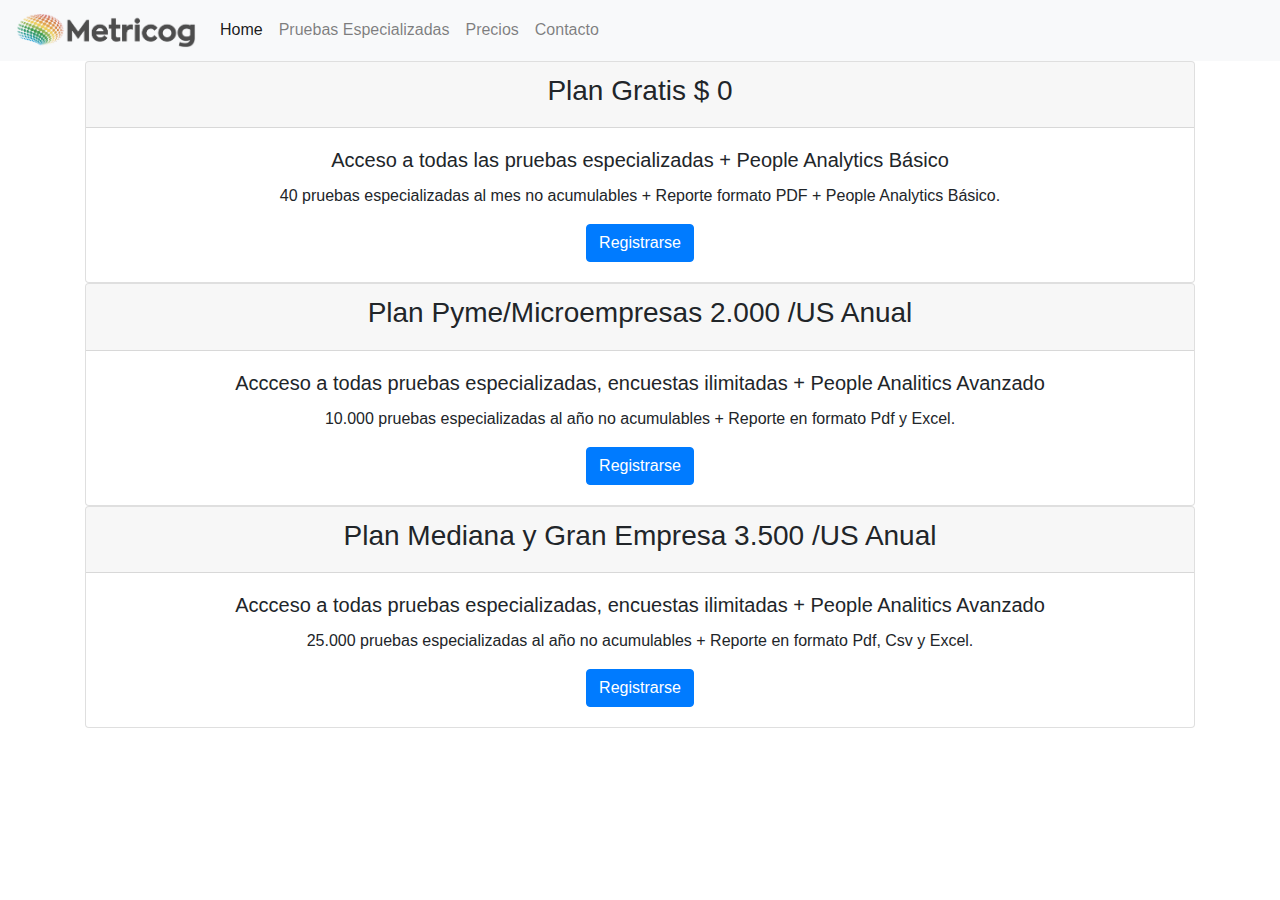
<file: precios.html>
<!doctype html>
<html lang="es">
  <head>
    <!-- Required meta tags -->
    <meta charset="utf-8">
    <meta name="viewport" content="width=device-width, initial-scale=1, shrink-to-fit=no">

    <!-- Bootstrap CSS -->
    <link rel="stylesheet" href="https://cdn.jsdelivr.net/npm/bootstrap@4.0.0/dist/css/bootstrap.min.css" integrity="sha384-Gn5384xqQ1aoWXA+058RXPxPg6fy4IWvTNh0E263XmFcJlSAwiGgFAW/dAiS6JXm" crossorigin="anonymous">
    <link href="precios.css" rel="stylesheet">
    <title>Hello, world!</title>
  </head>
  <body>
    <nav class="navbar navbar-expand-lg navbar-light bg-light">
        <a class="navbar-brand" href="#"><img src="imagenes/logometricog.png" class="logo-brand" alt="logo"></a>
        <button class="navbar-toggler" type="button" data-toggle="collapse" data-target="#navbarNav" aria-controls="navbarNav" aria-expanded="false" aria-label="Toggle navigation">
          <span class="navbar-toggler-icon"></span>
        </button>
        <div class="collapse navbar-collapse" id="navbarNav">
          <ul class="navbar-nav">
            <li class="nav-item active">
              <a class="nav-link" href="./index.html">Home <span class="sr-only">(current)</span></a>
            </li>
            <li class="nav-item">
              <a class="nav-link" href="./pruebas.html">Pruebas Especializadas </a>
            </li>
            <li class="nav-item">
              <a class="nav-link" href="#">Precios</a>
            </li>
            <li class="nav-item">
              <a class="nav-link" href="./contacto.html">Contacto</a>
            </li>
          </ul>
        </div>
      </nav>

      <div class="container">
            <div class="card text-center">
            <div class="card-header">
              <h3>Plan Gratis $ 0</h3>
            </div>
            <div class="card-body">
              <h5 class="card-title">Acceso a todas las pruebas especializadas + People Analytics Básico</h5>
              <p class="card-text">40 pruebas especializadas al mes no acumulables + Reporte formato PDF + People Analytics Básico.</p>
              <a href="#" class="btn btn-primary">Registrarse</a>
            </div>
          </div>

          <div class="card text-center">
            <div class="card-header">
              <h3>Plan Pyme/Microempresas  2.000 /US Anual</h3>
            </div>
            <div class="card-body">
              <h5 class="card-title">Accceso a todas pruebas especializadas, encuestas ilimitadas + People Analitics Avanzado</h5>
              <p class="card-text">10.000 pruebas especializadas al año no acumulables + Reporte en formato Pdf y Excel.</p>
              <a href="#" class="btn btn-primary">Registrarse</a>
            </div>
          </div>

          <div class="card text-center">
            <div class="card-header">
              <h3>Plan Mediana y Gran Empresa  3.500 /US Anual</h3>
            </div>
            <div class="card-body">
              <h5 class="card-title">Accceso a todas pruebas especializadas, encuestas ilimitadas + People Analitics Avanzado</h5>
              <p class="card-text">25.000 pruebas especializadas al año no acumulables + Reporte en formato Pdf, Csv y Excel.</p>
              <a href="#" class="btn btn-primary">Registrarse</a>
            </div>
         
          </div>
        
</div>

 
    <!-- Optional JavaScript -->
    <!-- jQuery first, then Popper.js, then Bootstrap JS -->
    <script src="https://code.jquery.com/jquery-3.2.1.slim.min.js" integrity="sha384-KJ3o2DKtIkvYIK3UENzmM7KCkRr/rE9/Qpg6aAZGJwFDMVNA/GpGFF93hXpG5KkN" crossorigin="anonymous"></script>
    <script src="https://cdn.jsdelivr.net/npm/popper.js@1.12.9/dist/umd/popper.min.js" integrity="sha384-ApNbgh9B+Y1QKtv3Rn7W3mgPxhU9K/ScQsAP7hUibX39j7fakFPskvXusvfa0b4Q" crossorigin="anonymous"></script>
    <script src="https://cdn.jsdelivr.net/npm/bootstrap@4.0.0/dist/js/bootstrap.min.js" integrity="sha384-JZR6Spejh4U02d8jOt6vLEHfe/JQGiRRSQQxSfFWpi1MquVdAyjUar5+76PVCmYl" crossorigin="anonymous"></script>
  </body>
</html>
</file>
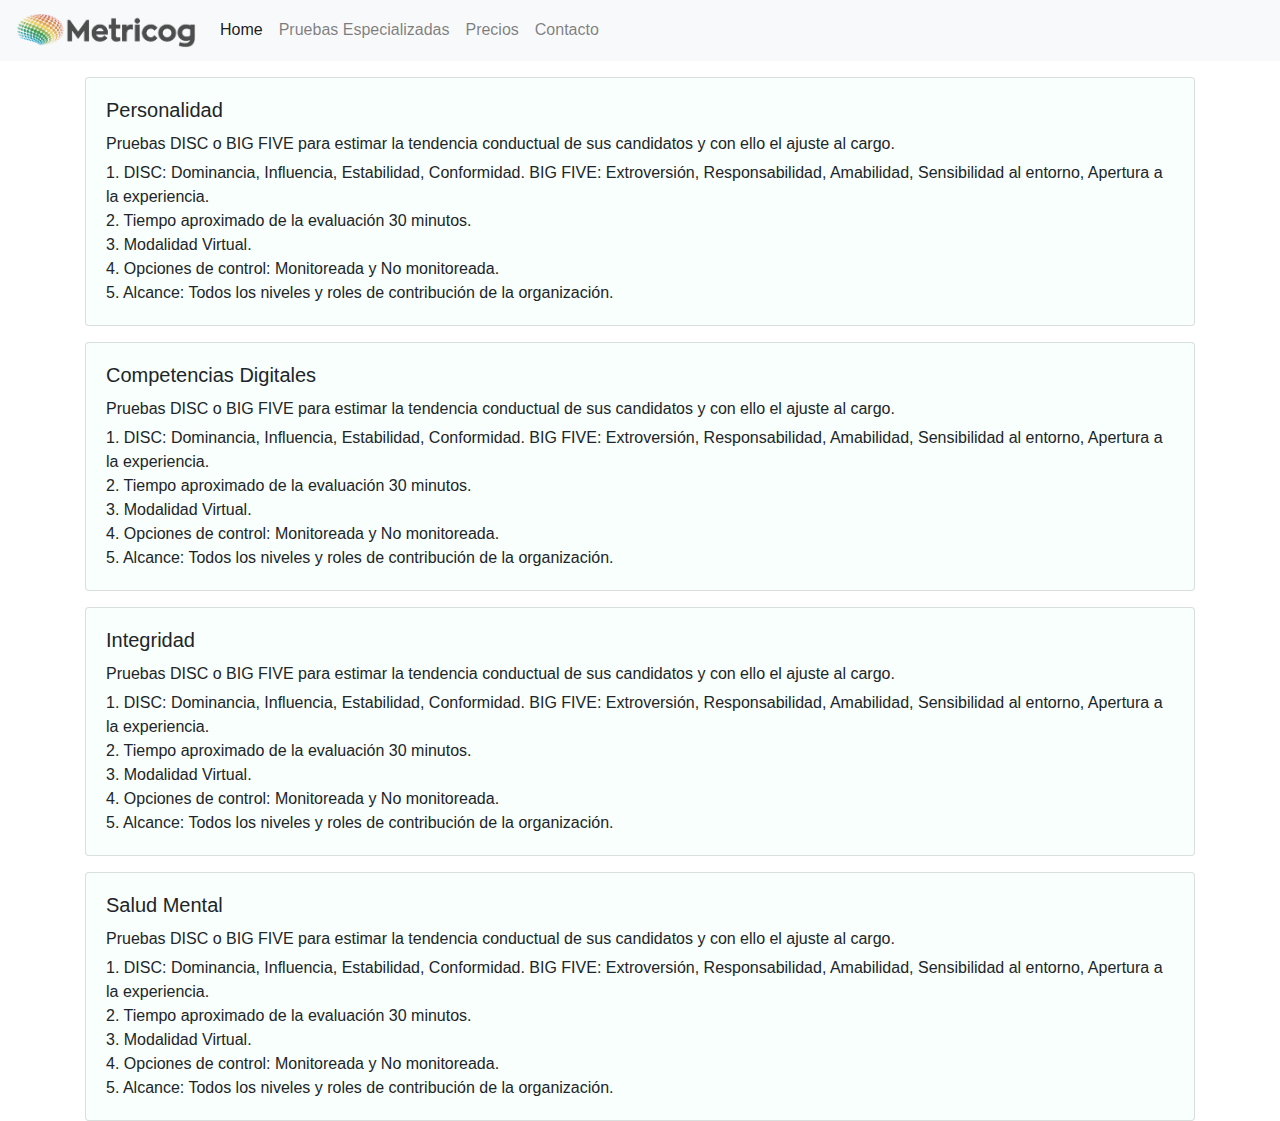
<file: pruebas.html>
<!doctype html>
<html lang="es">
  <head>
    <!-- Required meta tags -->
    <meta charset="utf-8">
    <meta name="viewport" content="width=device-width, initial-scale=1, shrink-to-fit=no">

    <!-- Bootstrap CSS -->
    <link rel="stylesheet" href="https://cdn.jsdelivr.net/npm/bootstrap@4.0.0/dist/css/bootstrap.min.css" integrity="sha384-Gn5384xqQ1aoWXA+058RXPxPg6fy4IWvTNh0E263XmFcJlSAwiGgFAW/dAiS6JXm" crossorigin="anonymous">
    <link href="pruebas.css" rel="stylesheet">
    <title>Hello, world!</title>
  </head>
  <body>

     <nav class="navbar navbar-expand-lg navbar-light bg-light">
    <a class="navbar-brand" href="#"><img src="imagenes/logometricog.png" class="logo-brand" alt="logo"></a>
    <button class="navbar-toggler" type="button" data-toggle="collapse" data-target="#navbarNav" aria-controls="navbarNav" aria-expanded="false" aria-label="Toggle navigation">
      <span class="navbar-toggler-icon"></span>
    </button>
    <div class="collapse navbar-collapse" id="navbarNav">
      <ul class="navbar-nav">
        <li class="nav-item active">
          <a class="nav-link" href="./index.html">Home <span class="sr-only">(current)</span></a>
        </li>
        <li class="nav-item">
          <a class="nav-link" href="./pruebas.html">Pruebas Especializadas </a>
        </li>
        <li class="nav-item">
          <a class="nav-link" href="./precios.html">Precios</a>
        </li>
        <li class="nav-item">
          <a class="nav-link" href="./contacto.html">Contacto</a>
        </li>
      </ul>
    </div>
  </nav>

<div class="container">
      <div class="row">
        <div class="col-12 col-sm-12 col-md-12 col-lg-12 col-xl-12 mt-3">
          <div class="card" id="first">
            <div class="card-body">
              <h5 class="card-title">Personalidad</h6>
                <h6 class="subt">Pruebas DISC o BIG FIVE para estimar la tendencia conductual de sus candidatos y con ello el ajuste al cargo.</h6>
              <p class="card-text">1. DISC: Dominancia, Influencia, Estabilidad, Conformidad. BIG FIVE: Extroversión, Responsabilidad, Amabilidad, Sensibilidad al entorno, Apertura a la experiencia.<br> 2. Tiempo aproximado de la evaluación 30 minutos. <br> 3. Modalidad Virtual.  <br> 4. Opciones de control: Monitoreada y No monitoreada. <br> 5. Alcance: Todos los niveles y roles de contribución de la organización.</p>
            </div>
          </div>
        </div>
        <div class="col-12 col-sm-12 col-md-12 col-lg-12 col-xl-12 mt-3">
          <div class="card">
            <div class="card-body">
              <h5 class="card-title">Competencias Digitales</h5>
              <h6 class="subt">Pruebas DISC o BIG FIVE para estimar la tendencia conductual de sus candidatos y con ello el ajuste al cargo.</h6>
              <p class="card-text">1. DISC: Dominancia, Influencia, Estabilidad, Conformidad. BIG FIVE: Extroversión, Responsabilidad, Amabilidad, Sensibilidad al entorno, Apertura a la experiencia.<br> 2. Tiempo aproximado de la evaluación 30 minutos. <br> 3. Modalidad Virtual.  <br> 4. Opciones de control: Monitoreada y No monitoreada. <br> 5. Alcance: Todos los niveles y roles de contribución de la organización.</p>
              
            </div>
          </div>
        </div>
        <div class="col-12 col-sm-12 col-md-12 col-lg-12 col-xl-12 mt-3">
            <div class="card">
              <div class="card-body">
                <h5 class="card-title">Integridad</h5>
                <h6 class="subt">Pruebas DISC o BIG FIVE para estimar la tendencia conductual de sus candidatos y con ello el ajuste al cargo.</h6>
              <p class="card-text">1. DISC: Dominancia, Influencia, Estabilidad, Conformidad. BIG FIVE: Extroversión, Responsabilidad, Amabilidad, Sensibilidad al entorno, Apertura a la experiencia.<br> 2. Tiempo aproximado de la evaluación 30 minutos. <br> 3. Modalidad Virtual.  <br> 4. Opciones de control: Monitoreada y No monitoreada. <br> 5. Alcance: Todos los niveles y roles de contribución de la organización.</p>
                
              </div>
            </div>
          </div>
          <div class="col-12 col-sm-12 col-md-12 col-lg-12 col-xl-12 mt-3">
            <div class="card">
              <div class="card-body">
                <h5 class="card-title">Salud Mental</h5>
                <h6 class="subt">Pruebas DISC o BIG FIVE para estimar la tendencia conductual de sus candidatos y con ello el ajuste al cargo.</h6>
              <p class="card-text">1. DISC: Dominancia, Influencia, Estabilidad, Conformidad. BIG FIVE: Extroversión, Responsabilidad, Amabilidad, Sensibilidad al entorno, Apertura a la experiencia.<br> 2. Tiempo aproximado de la evaluación 30 minutos. <br> 3. Modalidad Virtual.  <br> 4. Opciones de control: Monitoreada y No monitoreada. <br> 5. Alcance: Todos los niveles y roles de contribución de la organización.</p>
                </div>
            </div>
          </div>
      </div>
    </div>
  </div>




            
      </div>
  

    <!-- Optional JavaScript -->
    <!-- jQuery first, then Popper.js, then Bootstrap JS -->
    <script src="https://code.jquery.com/jquery-3.2.1.slim.min.js" integrity="sha384-KJ3o2DKtIkvYIK3UENzmM7KCkRr/rE9/Qpg6aAZGJwFDMVNA/GpGFF93hXpG5KkN" crossorigin="anonymous"></script>
    <script src="https://cdn.jsdelivr.net/npm/popper.js@1.12.9/dist/umd/popper.min.js" integrity="sha384-ApNbgh9B+Y1QKtv3Rn7W3mgPxhU9K/ScQsAP7hUibX39j7fakFPskvXusvfa0b4Q" crossorigin="anonymous"></script>
    <script src="https://cdn.jsdelivr.net/npm/bootstrap@4.0.0/dist/js/bootstrap.min.js" integrity="sha384-JZR6Spejh4U02d8jOt6vLEHfe/JQGiRRSQQxSfFWpi1MquVdAyjUar5+76PVCmYl" crossorigin="anonymous"></script>
  </body>
</html>
</file>
<file: precios.css>
.logo-brand {
    min-width: 160px;
    max-width: 180px;
    background-size: 100%;
}
</file>
<file: pruebas.css>
.logo-brand {
    min-width: 160px;
    max-width: 180px;
    background-size: 100%;
}

.card {
    background: rgb(248, 255, 252);
}
</file>
